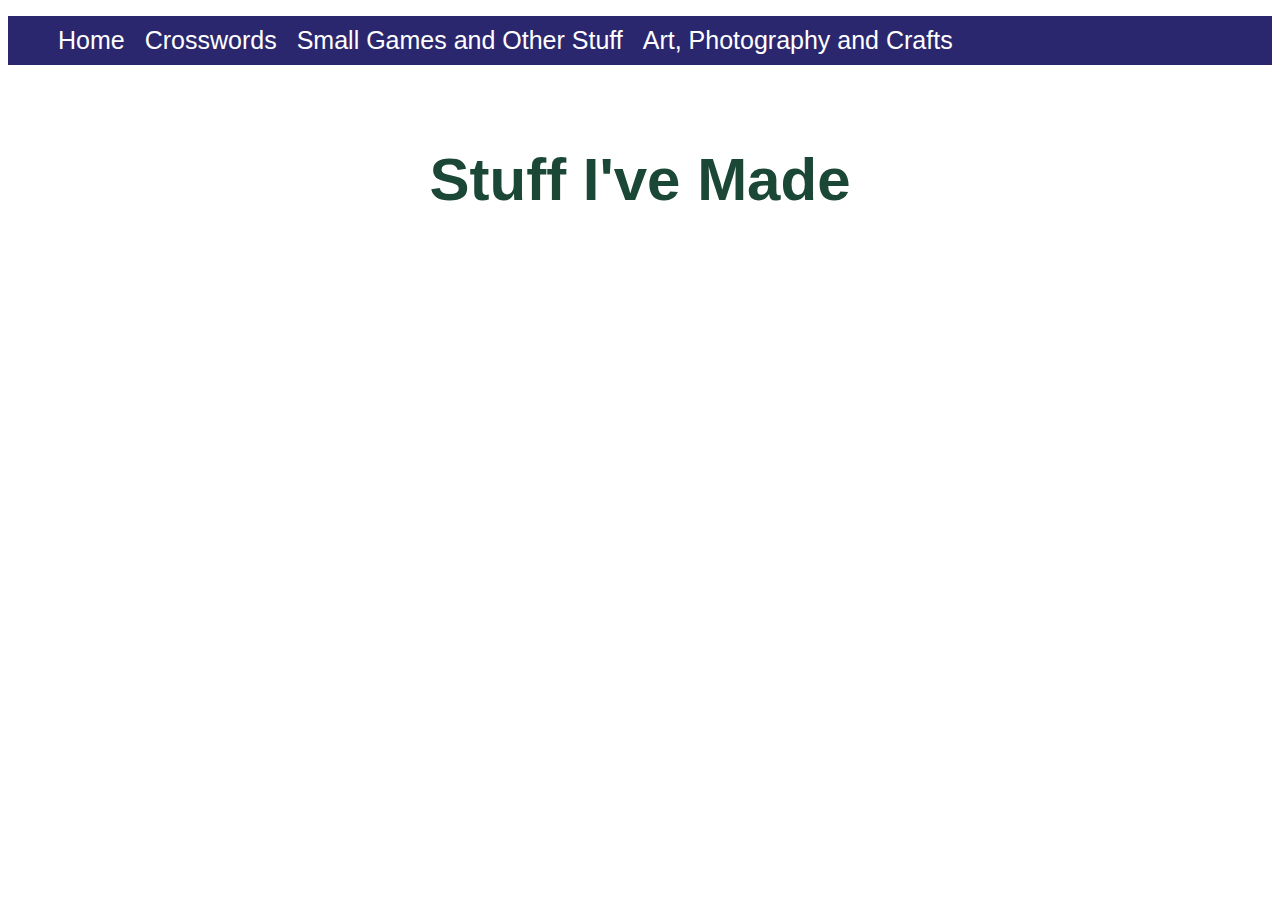
<file: index.html>
<!DOCTYPE html>
<html>
<link rel = "stylesheet" href = "css/styles.css" type = "text/css">
    <body>
        <ul>
            <li><a href = "index.html">Home</a></li>
           <li><a  href = "crosswords.html">Crosswords </a></li>
           <li><a href = "code.html">Small Games and Other Stuff</a></li>
           <li><a href = "artsAnCrafts.html">Art, Photography and Crafts</a></li>
        </ul>
    </body>
    <head>
        <h1>Stuff I've Made</h1>
    </head>
</html>
</file>
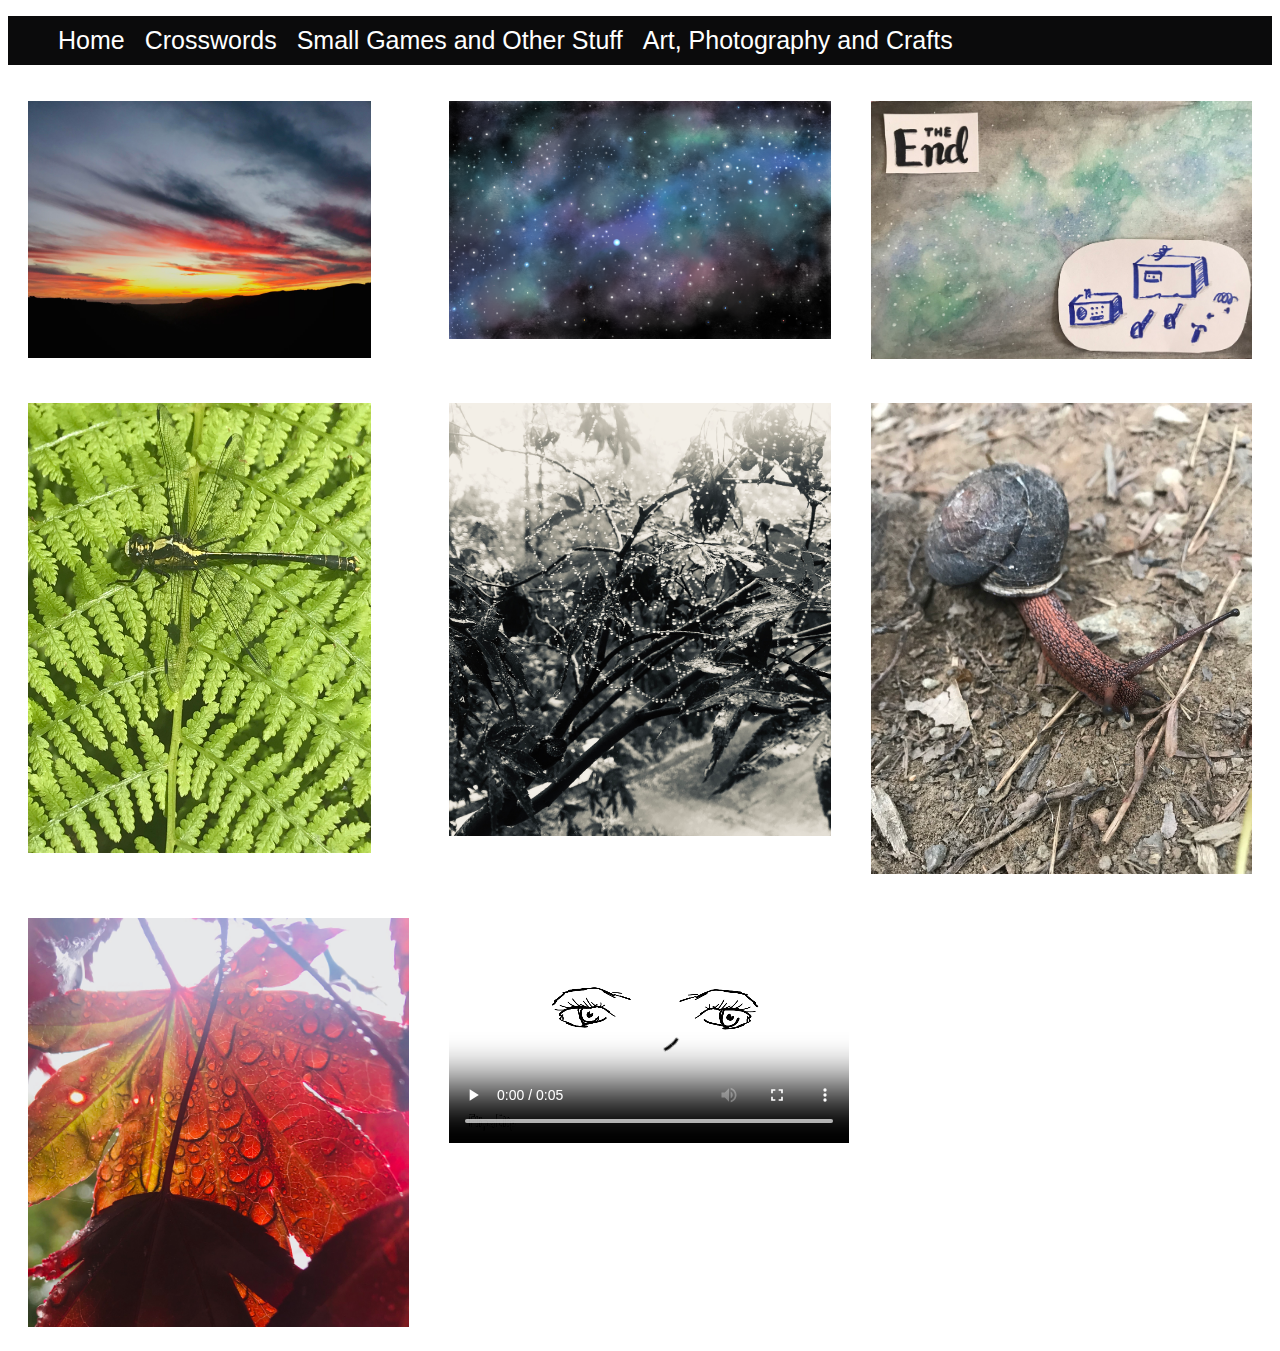
<file: artsAnCrafts.html>
<!DOCTYPE html>
<html>
    <link rel ="stylesheet" href="css/arts.css">
    <ul>
        <li><a href = "index.html">Home</a></li>
       <li><a  href = "crosswords.html">Crosswords </a></li>
       <li><a href = "code.html">Small Games and Other Stuff</a></li>
       <li><a href = "artsAnCrafts.html">Art, Photography and Crafts</a></li>
    </ul>
    <div class = "r">
    <div class = "col"><img src="images/sunset.jpg" alt = "sunset" width = 90% length = 600></div>
    <div class = "col"><img src="images/stars.png" alt = "leaf" width = 100% length = 1000></div>
    <div class = "col"><img src="images/theEnd.jpg" alt = "spider web" width = 100% length = 700></div>
    </div>
    <div class = "r2">
    <div class = "col"><img src="images/dragonfly.jpg" alt = "dragonfly" width = 90% length = 700></div>
    <div class = "col"><img src="images/web.jpg" alt = "web" width = 100% length = 700></div>
    <div class = "col"><img src="images/snail.jpg" alt = "snail" width = 100% length = 700></div>
    </div>
    <div>
        <div class = "r3">
            <div class = "col"><img src = "images/leaf.jpg" alt = "leaf" width = 100% length = 700></div>
            <div class = "col"><video width = "400" length = "300" controls>
                <source src = "images/Blink.mp4" type = "video/mp4">
            </video></div>
        </div>
    </div>
</html>
</file>
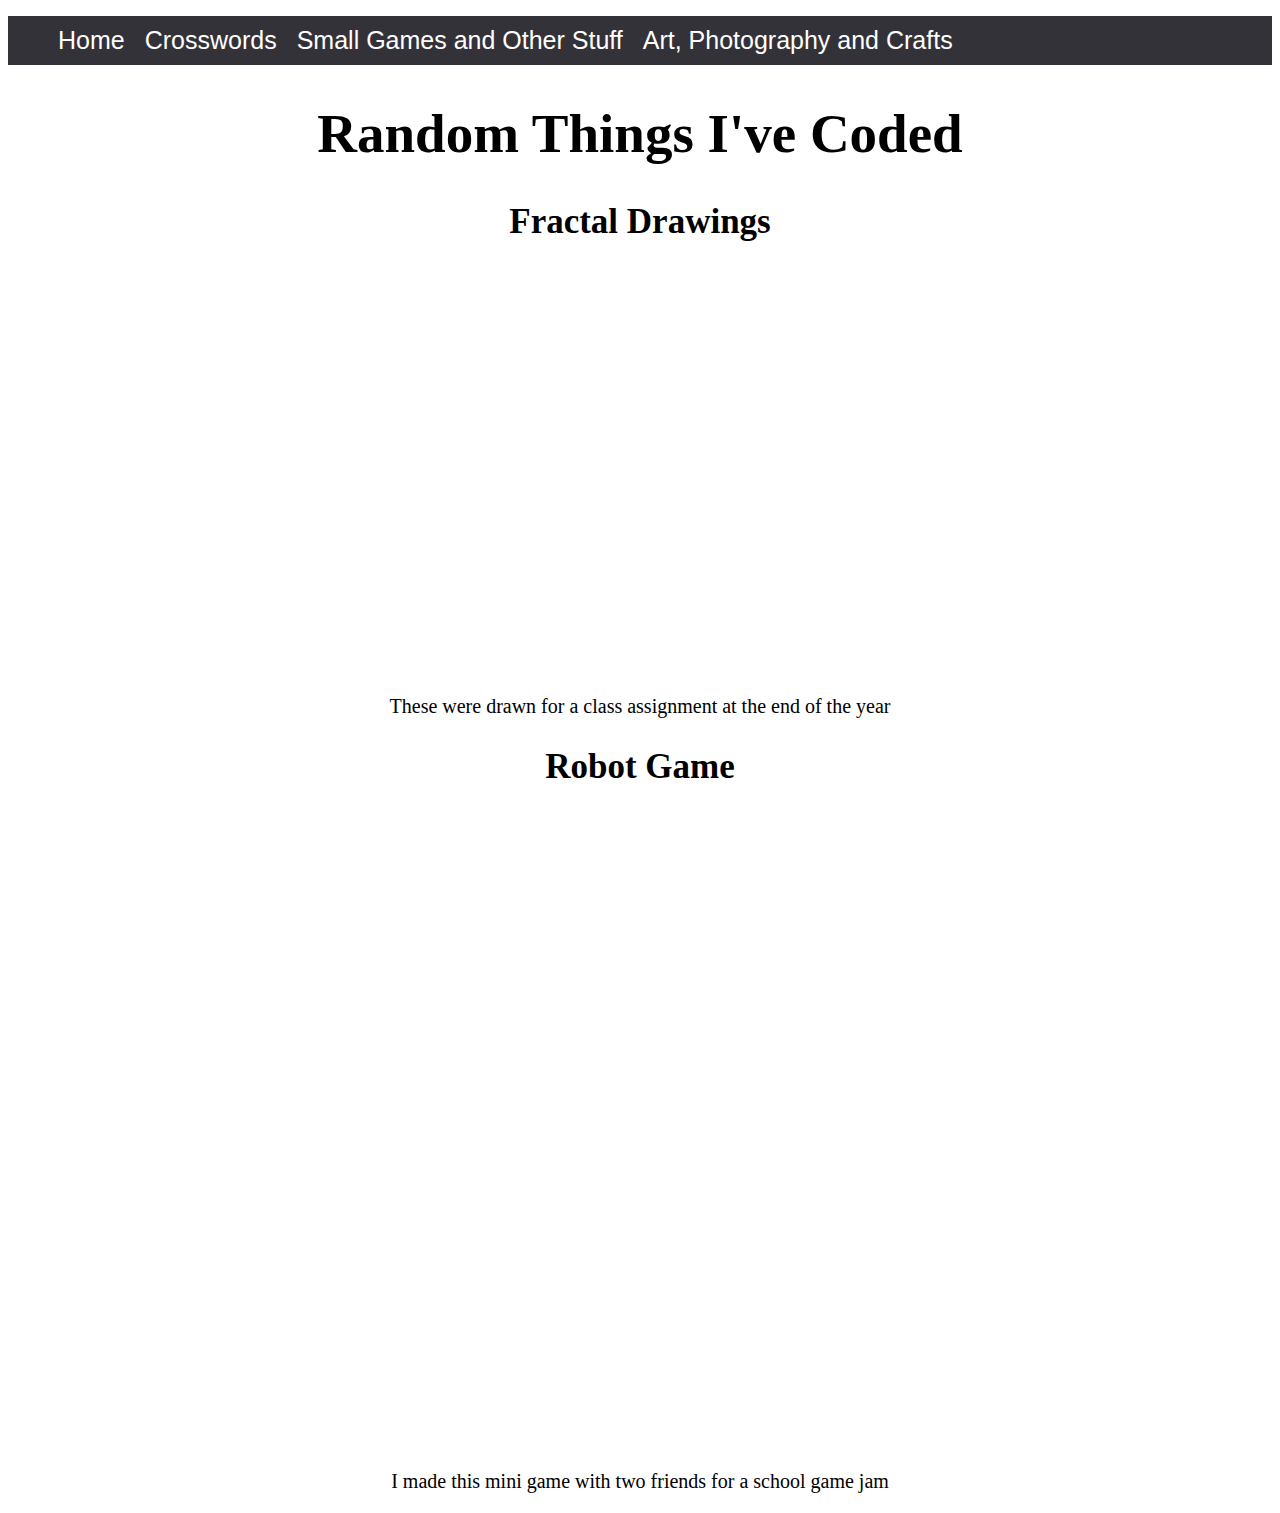
<file: code.html>
<!DOCTYPE html>
<html>
    <link rel = "stylesheet" href = "css/codeStyle.css">
    <ul>
        <li><a href = "index.html">Home</a></li>
       <li><a  href = "crosswords.html">Crosswords </a></li>
       <li><a href = "code.html">Small Games and Other Stuff</a></li>
       <li><a href = "artsAnCrafts.html">Art, Photography and Crafts</a></li>
    </ul>
    <header><h1>Random Things I've Coded</h1></header>
    <body>
        <h2>Fractal Drawings</h2>
        <iframe src = "https://drawTree.miaedmondson.repl.co" style = "border:none" height = 400 width = 400></iframe>
        <iframe src = "https://recursiveTriangle.miaedmondson.repl.co" style = "border:none" height = 400 width = 400></iframe>
        <iframe src = "https://recursiveSquares.miaedmondson.repl.co" style = "border:none" height = 400 width = 400></iframe>
        <p>These were drawn for a class assignment at the end of the year</p>
        <h2>Robot Game</h2>
        <center><iframe style="height: 70vh; width: 80%;" src="https://club-game.p3droticus.repl.co/" frameborder="0" allowfullscreen="false" allowtransparency="true"></iframe></center>
        <p>I made this mini game with two friends for a school game jam</p>
    </body>
</html>
</file>
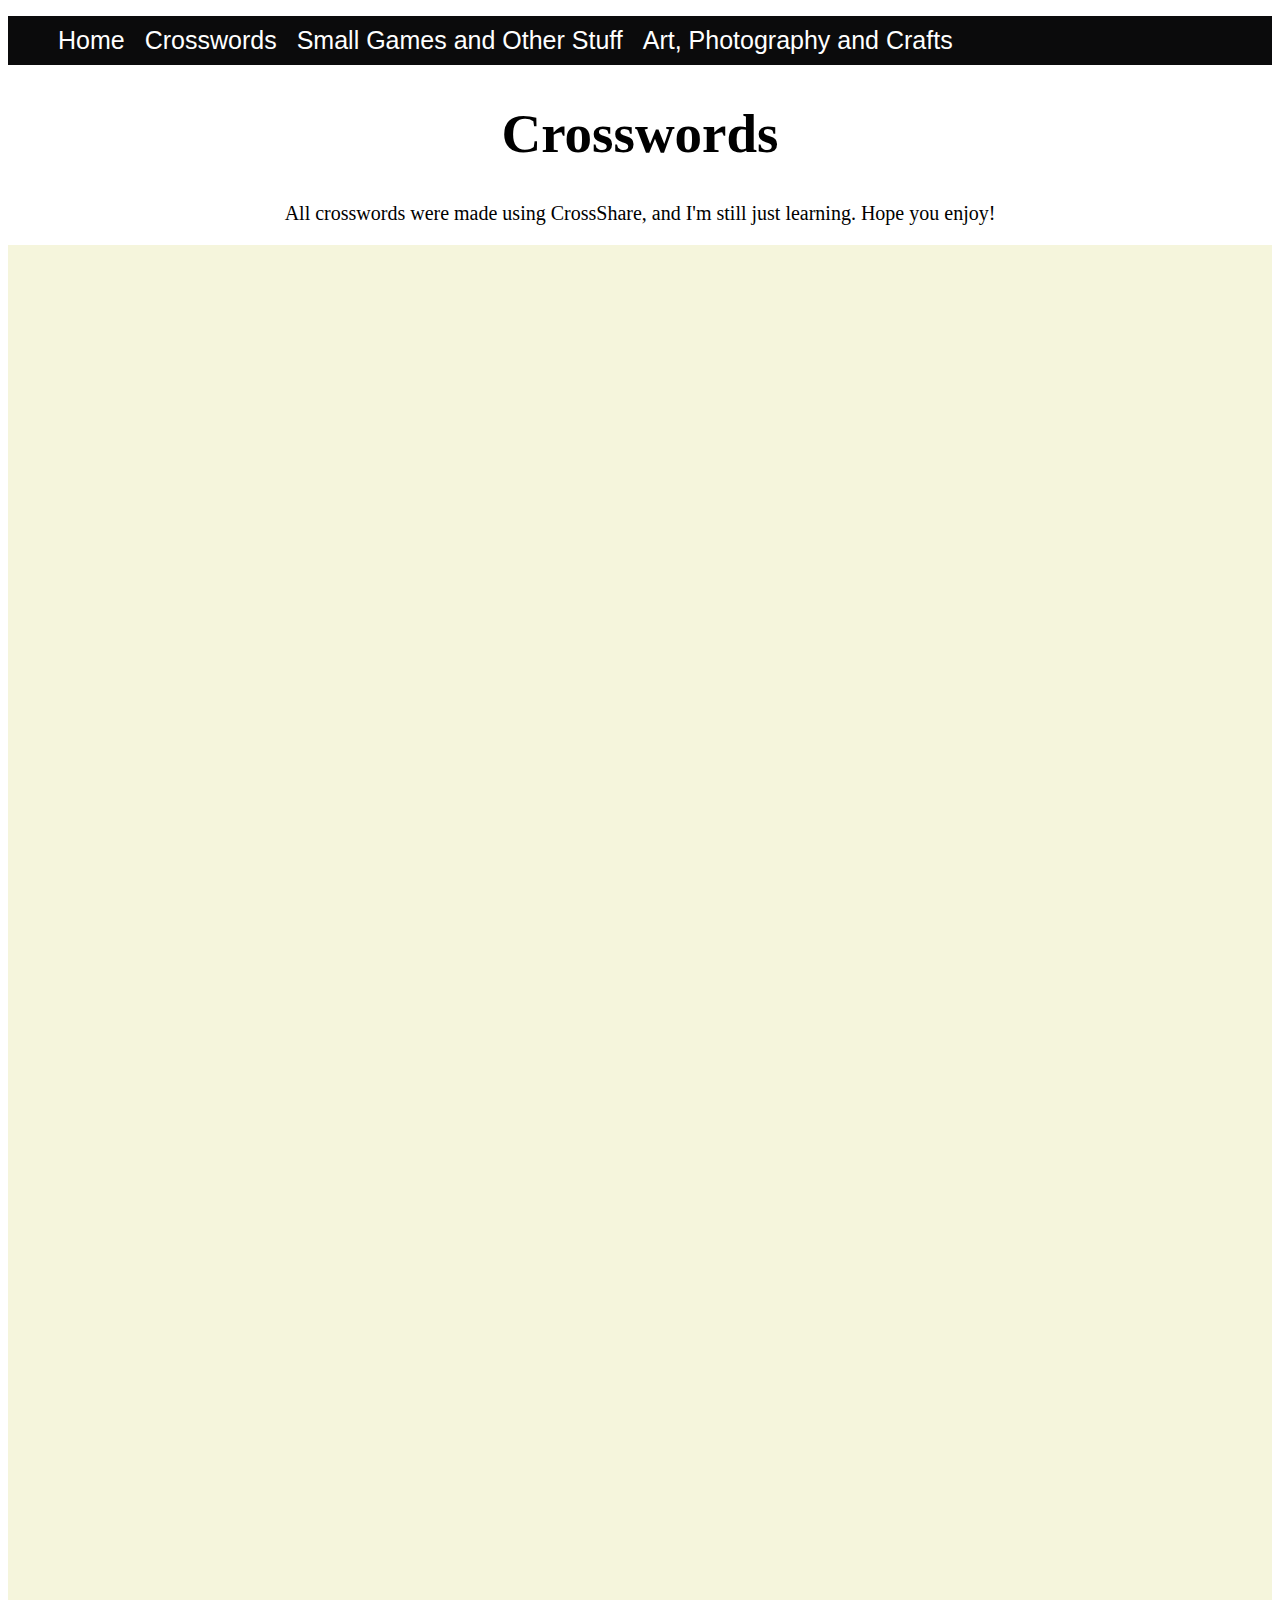
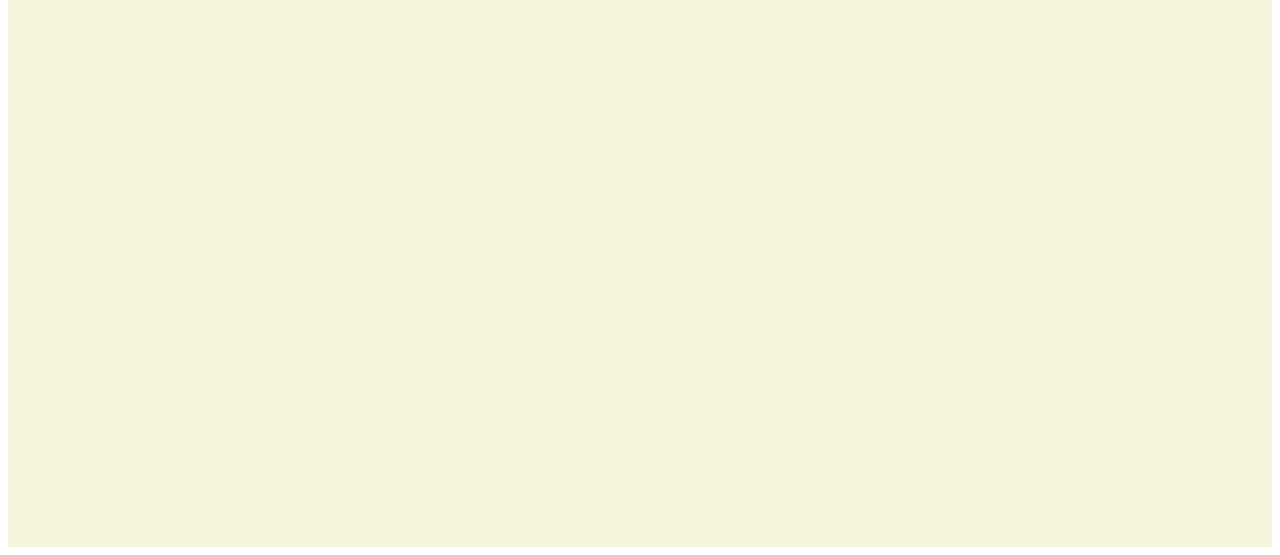
<file: crosswords.html>
<!DOCTYPE html>
<html>
    <link rel = "stylesheet" href = "css/crosswordStyle.css">
    <ul>
        <li><a href = "index.html">Home</a></li>
       <li><a  href = "crosswords.html">Crosswords </a></li>
       <li><a href = "code.html">Small Games and Other Stuff</a></li>
       <li><a href = "artsAnCrafts.html">Art, Photography and Crafts</a></li>
    </ul>
    <header><h1>Crosswords</h1></header>
    <body>
        <p>All crosswords were made using CrossShare, and I'm still just learning.  Hope you enjoy!</p>
        <div class = "puzzles">
        <center><iframe style="height: 70vh; width: 80%;" src="https://crosshare.org/embed/SfvUfzVtEUs6sdbA2rwB/8kqycRabP3dPn2Iym5dDYRk1T5v1" frameborder="0" allowfullscreen="true" allowtransparency="true"></iframe></center>
        <center><iframe style="height: 70vh; width: 80%;" src="https://crosshare.org/embed/8mQJkfOdCmW9IZlVa7z8/8kqycRabP3dPn2Iym5dDYRk1T5v1" frameborder="0" allowfullscreen="false" allowtransparency="true"></iframe></center>
        <center><iframe style="height: 70vh; width: 80%;" src="https://crosshare.org/embed/veRN3wvxhyvywmb6Mxzk/8kqycRabP3dPn2Iym5dDYRk1T5v1" frameborder="0" allowfullscreen="true" allowtransparency="true"></iframe></center>
        </div>
    </body>
</html>
</file>
<file: css/styles.css>
h1 {
    color: rgb(27, 71, 54);
    text-align: center;
    padding: 40px;
    font-family: sans-serif;
    font-size: 60px;
}


li {
    float: left;
}

ul {
    list-style-type: none;
    margin: none;
    padding: 1;
    overflow: hidden;
    background-color: rgb(43, 39, 110);
}
li a {
    display: block;
    padding: 10px;
    color: white;
    text-align: center;
    text-decoration: none;
    background-color: rgb(43, 39, 110);
    font-family: sans-serif;
    font-size: 25px;
}

li a:hover {
    background-color: black;
}
</file>
<file: css/arts.css>
li {
    float: left;
}

ul {
    list-style-type: none;
    margin: none;
    padding: 1;
    overflow: hidden;
    background-color: rgb(11, 11, 12);
}
li a {
    display: block;
    padding: 10px;
    color: white;
    text-align: center;
    text-decoration: none;
    background-color: rgb(11, 11, 12);
    font-family: sans-serif;
    font-size: 25px;
}

li a:hover {
    background-color: rgb(252, 249, 249);
    color: rgb(0,0,0);
}

* {
    box-sizing: border-box;
}

.col {
    float: left;
    padding: 20px;
    width: 33.33%;
}

.r ::after {
    content: "";
    clear: both;
    display: table;
}

.r2 ::after {
    content: "";
    clear: both;
    display: table;
}

.r3 ::after {
    content: "";
    clear: both;
    display: table;
}
</file>
<file: css/codeStyle.css>
iframe {
    overflow: hidden;
}

li {
    float: left;
}

ul {
    list-style-type: none;
    margin: none;
    padding: 1;
    overflow: hidden;
    background-color: rgb(51, 50, 56);
}
li a {
    display: block;
    padding: 10px;
    color: white;
    text-align: center;
    text-decoration: none;
    background-color: rgb(51, 50, 56);
    font-family: sans-serif;
    font-size: 25px;
}

li a:hover {
    background-color: black;
}

h1 {
    font-size: 55px;
    text-align: center;
}

h2 {
    font-size: 35px;
    text-align: center;
}

p{
    font-size: 20px;
    text-align: center;
}
</file>
<file: css/crosswordStyle.css>
h1 {
    text-align: center;
    font-size: 55px;
}

p {
    text-align: center;
    font-size: 20px;
}

.puzzles {
    background-color: beige;
    align-content: center;
}

li {
    float: left;
}

ul {
    list-style-type: none;
    margin: none;
    padding: 1;
    overflow: hidden;
    background-color: rgb(11, 11, 12);
}
li a {
    display: block;
    padding: 10px;
    color: white;
    text-align: center;
    text-decoration: none;
    background-color: rgb(11, 11, 12);
    font-family: sans-serif;
    font-size: 25px;
}

li a:hover {
    background-color: rgb(252, 249, 249);
    color: rgb(0,0,0);
}
</file>
